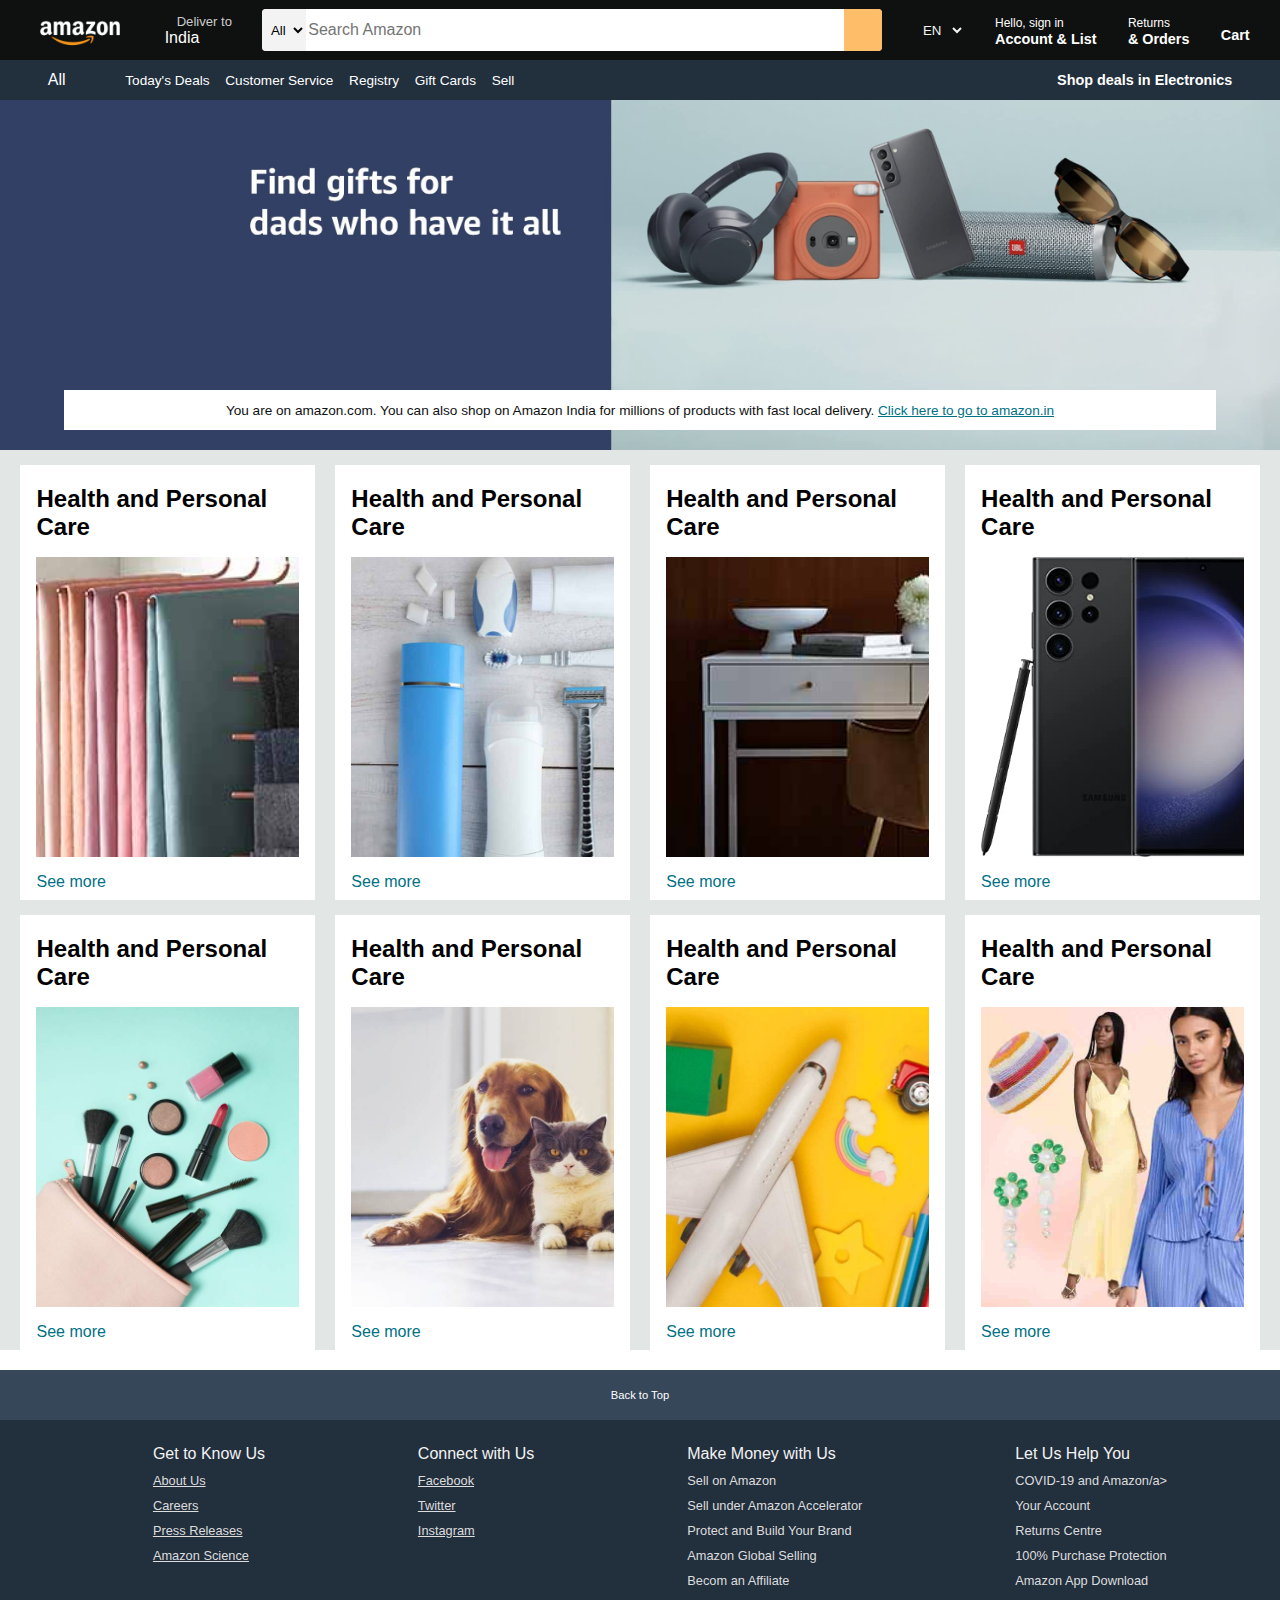
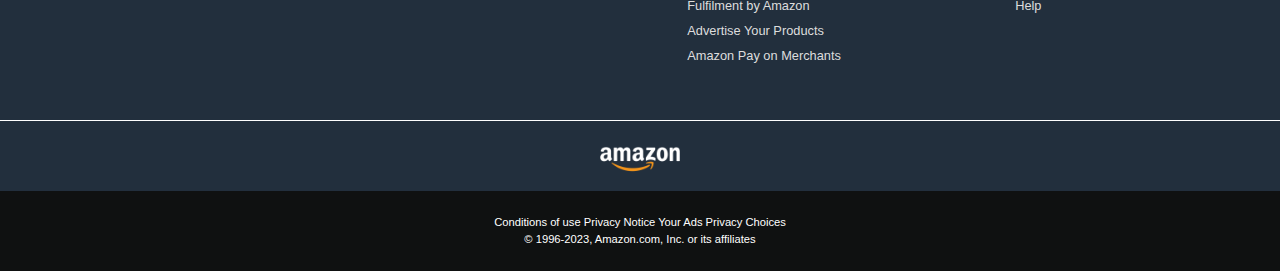
<file: index.html>
<!DOCTYPE html>
<html lang="en">
<head>
    <meta charset="UTF-8">
    <meta name="viewport" content="width= , initial-scale=1.0">
    <title>Amazon</title>
    <link rel="stylesheet" href="https://cdnjs.cloudflare.com/ajax/libs/font-awesome/6.4.2/css/all.min.css" integrity="sha512-z3gLpd7yknf1YoNbCzqRKc4qyor8gaKU1qmn+CShxbuBusANI9QpRohGBreCFkKxLhei6S9CQXFEbbKuqLg0DA==" crossorigin="anonymous" referrerpolicy="no-referrer" />
    <link rel="stylesheet" href="style.css">
</head>
<body>
    <header>
        <div class="navbar">
            <div class="nav-logo border">
                <div class="logo">
                </div>
            </div>

            <div class="nav-address border">
                <p class="add-first">Deliver to</p>
                <div class="add-icon">
                    <i class="fa-solid fa-location-dot"></i>
                    <p class="add-second">India</p>
                </div>  
            </div>

            <div class="nav-search">
                <select class="search-select">
                    <option>All</option>
                </select>
                <input placeholder="Search Amazon" class="search-input">
                <div class="search-icon">
                    <i class="fa-solid fa-magnifying-glass"></i>                    </i> 
                </div>
            </div>

            <div class="lang">
                <select class="lang-select">
                    <option >EN</option>
                    <option>HINDI</option>
                    <option>MARATHI</option>
                </select>
            </div>

            <div class="nav-signin border">
                <p><span>Hello, sign in</span></p>
                <p class="nav-second">Account & List</p>
            </div>

            <div class="nav-return border">
                <p><span>Returns</span></p>
                <p class="nav-second">& Orders</p>
            </div>

            <div class="nav-cart border">
                <i class="fa-solid fa-cart-shopping"></i>
                Cart
            </div>
        </div>

        <div class="panel">
            <div class="panel-all">
                <i class="fa-solid fa-bars"></i>
                All
            </div>

            <div class="panel-options" >
                <p >Today's Deals</p>
                <p>Customer Service</p>
                <p>Registry</p>
                <p>Gift Cards</p>
                <p>Sell</p>
            </div>

            <div class="panel-deals">
                Shop deals in Electronics
            </div>
        </div>
    </header>

    <div class="hero-section">
        <div class="hero-msg">
            <p>You are on amazon.com. You can also shop on Amazon India for millions of products with fast local delivery. <a href="https://www.amazon.in/"> Click here to go to amazon.in</a></p>
        </div>

    </div>

    <div class="shop-section">
        <div class="box1 box">
            <div class="box-content">
                <h2>Health and Personal Care</h2>
                <div class="box-img" style="background-image: url('box1_image.jpg');"></div>
                <p>See more</p>
            </div>
        </div>
        <div class="box2 box">
            <div class="box-content">
                <h2>Health and Personal Care</h2>
                <div class="box-img" style="background-image: url('box2_image.jpg');"></div>
                <p>See more</p>
            </div>
        </div>
        <div class="box3 box">
            <div class="box-content">
                <h2>Health and Personal Care</h2>
                <div class="box-img" style="background-image: url('box3_image.jpg');"></div>
                <p>See more</p>
            </div>
        </div>
        <div class="box4 box">
            <div class="box-content">
                <h2>Health and Personal Care</h2>
                <div class="box-img" style="background-image: url('box4_image.jpg');"></div>
                <p>See more</p>
            </div>
        </div>
        <div class="box1 box">
            <div class="box-content">
                <h2>Health and Personal Care</h2>
                <div class="box-img" style="background-image: url('box5_image.jpg');"></div>
                <p>See more</p>
            </div>
        </div>
        <div class="box2 box">
            <div class="box-content">
                <h2>Health and Personal Care</h2>
                <div class="box-img" style="background-image: url('box6_image.jpg');"></div>
                <p>See more</p>
            </div>
        </div>
        <div class="box3 box">
            <div class="box-content">
                <h2>Health and Personal Care</h2>
                <div class="box-img" style="background-image: url('box7_image.jpg');"></div>
                <p>See more</p>
            </div>
        </div>
        <div class="box4 box">
            <div class="box-content">
                <h2>Health and Personal Care</h2>
                <div class="box-img" style="background-image: url('box8_image.jpg');"></div>
                <p>See more</p>
            </div>
        </div>
    </div>
    <footer>
        <div class="foot-panel1">
            Back to Top
        </div>

        <div class="foot-panel2">
            <ul>
                <p>Get to Know Us</p>
                
                <a href="https://www.aboutamazon.in/">About Us</a>
                <a href="https://amazon.jobs/en/">Careers</a>
                <a href="https://press.aboutamazon.in/">Press Releases</a>
                <a href="https://www.amazon.science/">Amazon Science</a>
            </ul>

            <ul>
                <p>Connect with Us</p>
                <a href="https://www.facebook.com/AmazonIN">Facebook</a>
                <a href="https://twitter.com/AmazonIN">Twitter</a>
                <a href="https://www.instagram.com/amazondotin/">Instagram</a>
                
            </ul>

            <ul>
                <p>Make Money with Us</p>
                <a>Sell on Amazon</a>
                <a>Sell under Amazon Accelerator</a>
                <a>Protect and Build Your Brand</a>
                <a>Amazon Global Selling</a>
                <a>Becom an Affiliate</a>
                <a>Fulfilment by Amazon</a>
                <a>Advertise Your Products</a>
                <a>Amazon Pay on Merchants</a>
            </ul>

            <ul>
                <p>Let Us Help You</p>
                <a>COVID-19 and Amazon/a>
                <a>Your Account</a>
                <a>Returns Centre</a>
                <a>100% Purchase Protection</a>
                <a>Amazon App Download</a>
                <a>Help</a>
            </ul>

        </div>

        <div class="foot-panel3">
            <div class="logo">   
            </div>
        </div>

        <div class="foot-panel4">
            <div class="pages">
                <a>Conditions of use</a>
                <a>Privacy Notice</a>
                <a>Your Ads Privacy Choices</a>
            </div>
            <div class="copyright">
                © 1996-2023, Amazon.com, Inc. or its affiliates
            </div>

        </div>
    </footer>
    
</body>
</html>
</file>
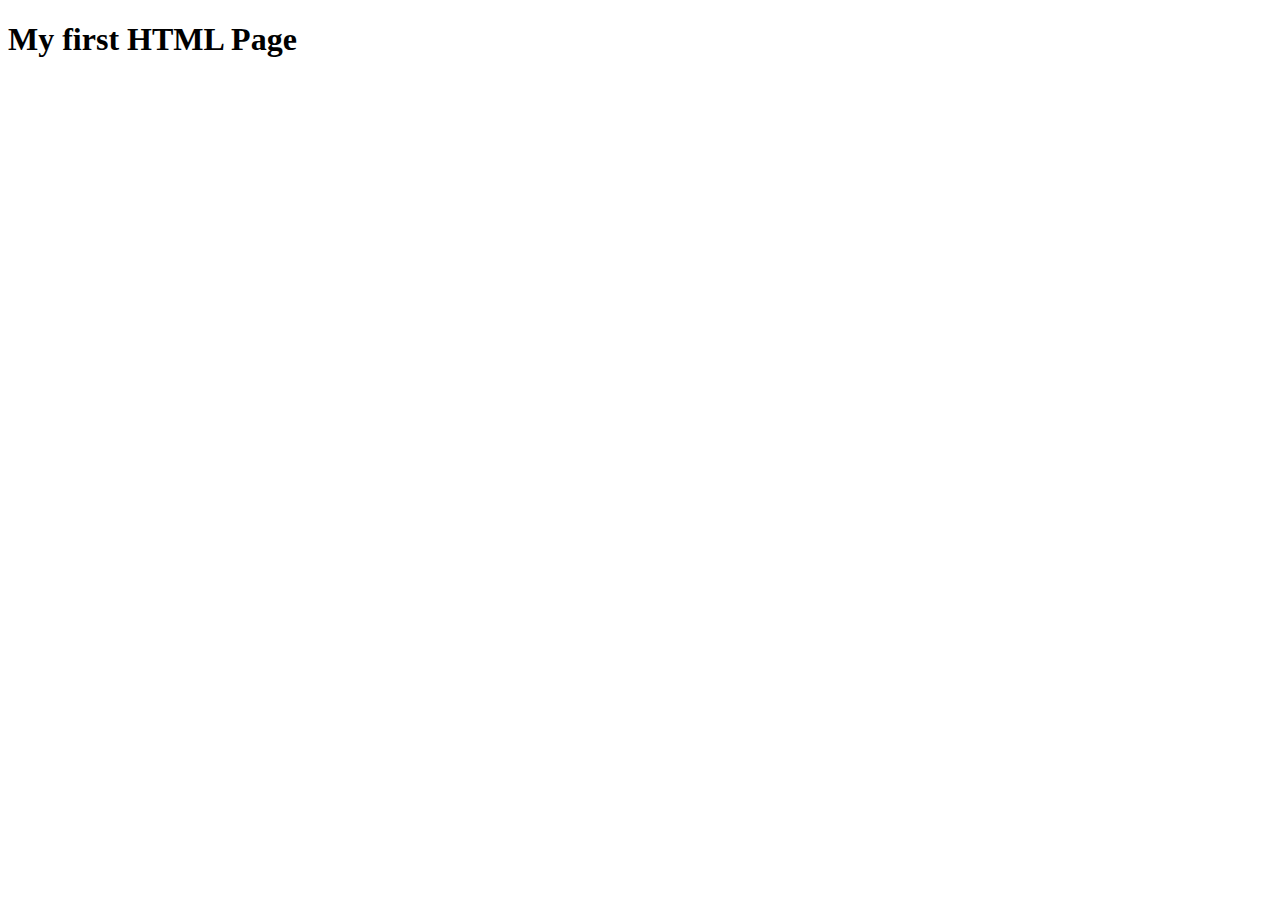
<file: First_htmlpage.html>
<!DOCTYPE html>
<html lang="en">
<head>
    <meta charset="UTF-8">
    <meta name="viewport" content="width=device-width, initial-scale=1.0">
    <title>Document</title>
</head>
<body>
    <h1>My first HTML Page </h1>
</body>
</html>
</file>
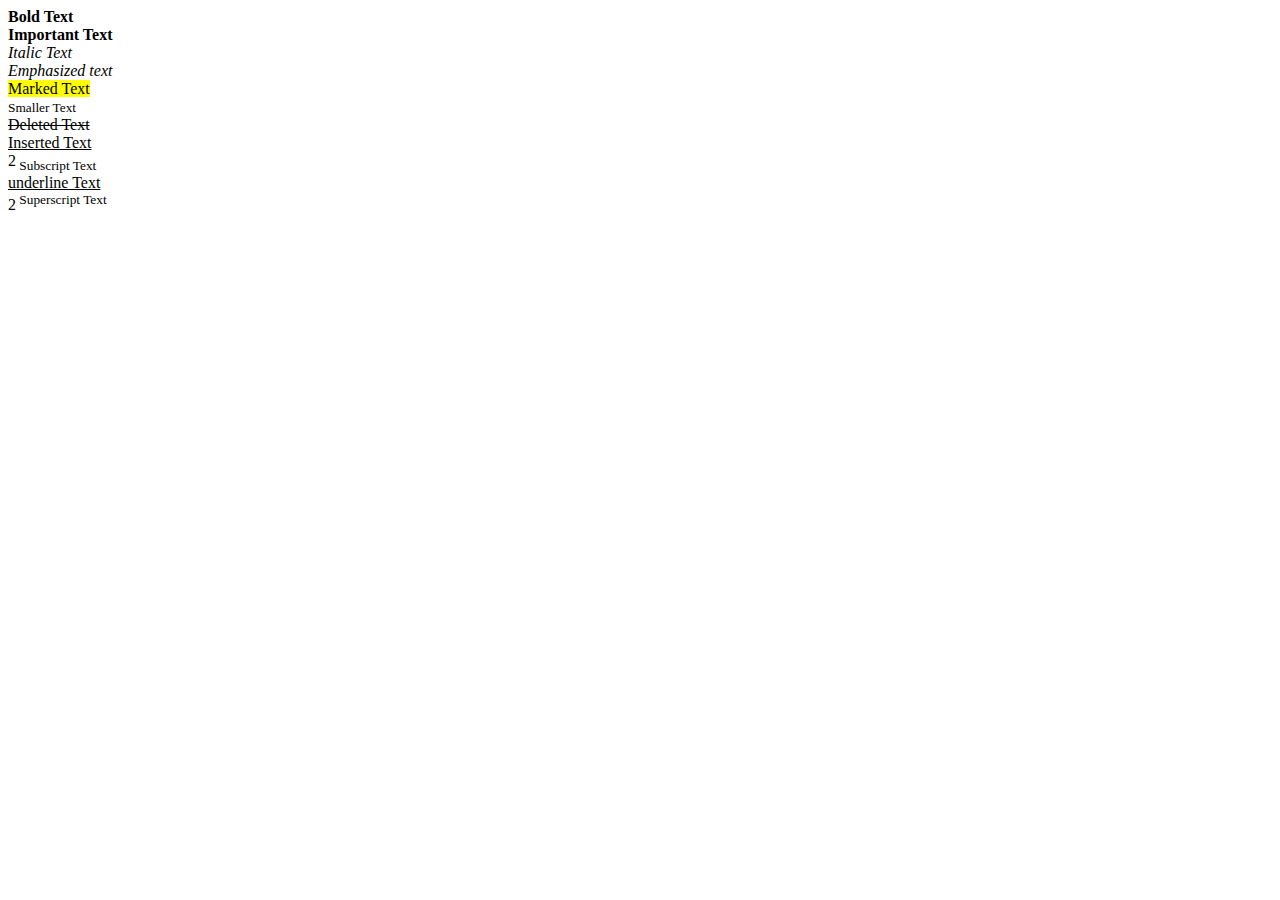
<file: Formatting_Tags.html>
<!DOCTYPE html>
<html lang="en">
<head>
    <meta charset="UTF-8">
    <meta name="viewport" content="width=device-width, initial-scale=1.0">
    <title>Document</title>
</head>
<body>
    <b>Bold Text</b>
    <br>
    <strong> Important Text</strong>
    <br>
    <i> Italic Text</i>
    <br>
    <em> Emphasized text </em>
    <br>
    <mark> Marked Text</mark>
    <br>
    <small> Smaller Text</small>
    <br>
    <del> Deleted Text </del>
    <br>
    <ins> Inserted Text </ins>
    <br>
    2<sub> Subscript Text </sub>
    <br>
    <u> underline Text </u>
    <br>
    2<sup> Superscript Text </sup>
</body>
</html>
</file>
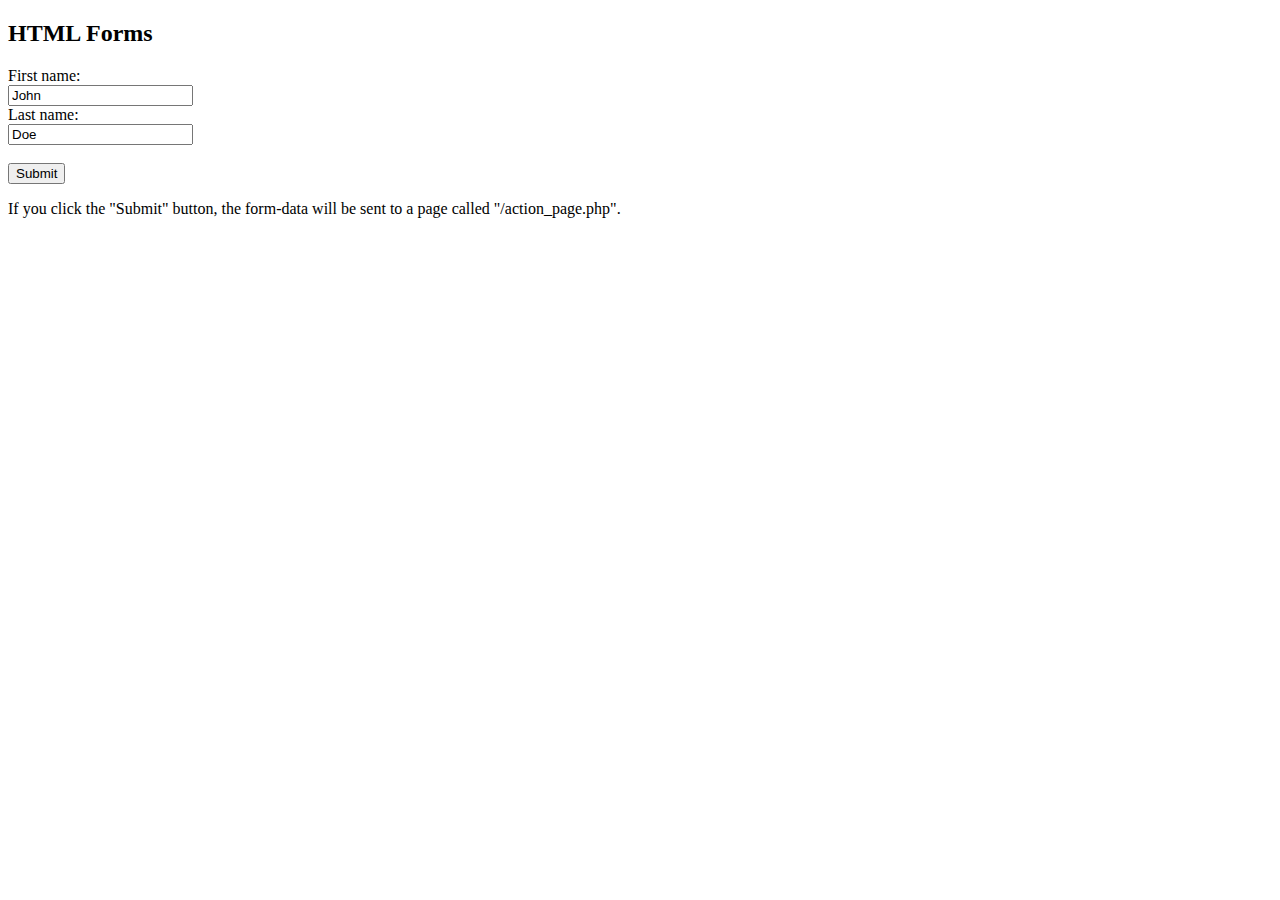
<file: Forms_&_Input_Tags.html>
<!DOCTYPE html>
<html lang="en">
<head>
    <meta charset="UTF-8">
    <meta name="viewport" content="width=device-width, initial-scale=1.0">
    <title>Document</title>
</head>
<body>
    <h2>HTML Forms</h2>

<form action="/action_page.php">
  <label for="fname">First name:</label><br>
  <input type="text" id="fname" name="fname" value="John"><br>
  <label for="lname">Last name:</label><br>
  <input type="text" id="lname" name="lname" value="Doe"><br><br>
  <input type="submit" value="Submit">
</form> 

<p>If you click the "Submit" button, the form-data will be sent to a page called "/action_page.php".</p>
</body>
</html>
</file>
<file: style.css>
* {
    margin: 0;
    font-family: Arial, Helvetica, sans-serif;
    border: border-box;

}
.navbar {
    height: 60px;
    background-color: #0f1111;
    color: white;
    display: flex;
    align-items: center;
    justify-content: space-evenly;

} 

.nav-logo{
    height: 50px;
    width: 100px;
}

.logo {
    background-image: url("amazon_logo.png");
    background-size: cover;
    height: 50px;
    width: 100%;
}

.border{
    border: 1px solid transparent ;
}

.border:hover{
    border: 1px solid white;
    border-radius: 5px;
}

/** styling for box 2 **/
.add-first{
    color: #cccccc;
    font-size: 0.82rem;
    margin-left: 15px ;

}
.add-second{
    color: white;
    font-size: 1rem;
    margin-left: 3px;

}

.add-icon{
    display: flex;
    align-items: center;
}

/** box 3 **/
.nav-search{
    display: flex;
    justify-content: space-evenly;
    background-color: pink;
    width: 620px;
    height: 42px; 
    border-radius: 4px;
}
.search-select{
    background-color: #f3f3f3;
    width: 51px;
    text-align: center;
    border-top-left-radius: 4px;
    border-bottom-left-radius: 4px;
    border: none;
}
.search-input{
    width: 100%;
    font-size: 1rem;
    border: none;

}
.search-icon{
    width: 45px;
    display: flex;
    justify-content: center;
    align-items: center;
    font-size: 1.2rem;
    background-color: #febd68;
    border-top-right-radius: 4px;
    border-bottom-right-radius: 4px;
    color: #0f1111;
}

.nav-search:hover{
    border: 2px solid orange;

}
/** BOX 4RTH **/
.lang-select{
    background-color: #0f1111;
    color: #f3f3f3;
    width: 53px;
    text-align: center;
    border: none;
}

/** 5th box **/
span{
    font-size: 0.75rem;
}

.nav-second{
    font-size: 0.9rem;
    font-weight: 700;
}

/** box 6th**/
.nav-cart i{
    font-size: 30px;

}
.nav-cart {
    font-size: 0.9rem;
    font-weight: 700;
}

/** 2nd line panels **/
.panel{
    height: 40px;
    background-color: #222f3d ;
    display: flex;
    color: white;
    align-items: center; /*vertical allignment */
    justify-content: space-evenly; /*horizantal allignment */

}

.panel-options p{
    display: inline;
    margin-left: 12px ;
}

.panel-options{
    width: 70%;
    font-size: 0.85rem;

}

.panel-deals{
    font-size: 0.9rem;
    font-weight: 700;

}

/** hero section **/
.hero-section{
    background-image: url(hero_image.jpg);
    background-size: cover ;
    height: 350px;
    display: flex;
    justify-content: center;
    align-items: flex-end;

}
.hero-msg{
    background-color: white;
    color: #0f1111;
    height: 40px;
    display: flex;
    align-items: center;
    justify-content: center;
    font-size: 0.85rem;
    width: 90%;
    margin-bottom: 20px;
   
}
.hero-msg a{
    color: #007185;
}

/** Shop section **/
.shop-section{
    display: flex;
    flex-wrap: wrap;
    justify-content: space-evenly;
    background-color: #e2e7e6;
}

.box {
    
    height: 400px;
    width: 23%;
    background-color: white;
    padding:20px 0px 15px ;
    margin-top: 15px;

    
}
.box-img{
    height: 300px;
    background-size: cover;
    margin-top: 1rem;
    margin-bottom: 1rem;
}

.box-content{
    margin-left: 1rem;
    margin-right: 1rem;
}

.box-content p {
    color: #007185;
}

/** footer **/

footer{
    margin-top: 20px;

}
.foot-panel1{
    background-color: #37475a;
    color: white;
    height: 50px;
    display: flex;
    justify-content: center;
    align-items: center;
    font-size: 0.7rem;

} 
.foot-panel2{
    background-color: #222f3d;
    color: #f3f3f3;
    height: 300px;
    display: flex;
    justify-content: space-evenly;
}
ul{
    margin-top: 25px;
}
ul a {
    display: block;
    font-size: 0.80rem;
    margin-top: 10px;
    color: #dddddd;
}
.foot-panel3{
    background-color: #222f3d;
    color: #f3f3f3;
    
    border-top: 0.5px solid white;
    height: 70px;
    display: flex;
    justify-content: center;
    align-items: center;
    
}
.logo{
    background-image: url("amazon_logo.png");
    background-size: cover;
    height: 50px;
    width: 100px;
}
.foot-panel4{
    background-color: #0f1111;
    color: white;
   
    height: 80px;
    font-size: 0.7rem;
    text-align: center;
   
}
.pages{
   
    padding-top: 25px;

}
.copyright{
    padding-top: 5px;
    

}
</file>
